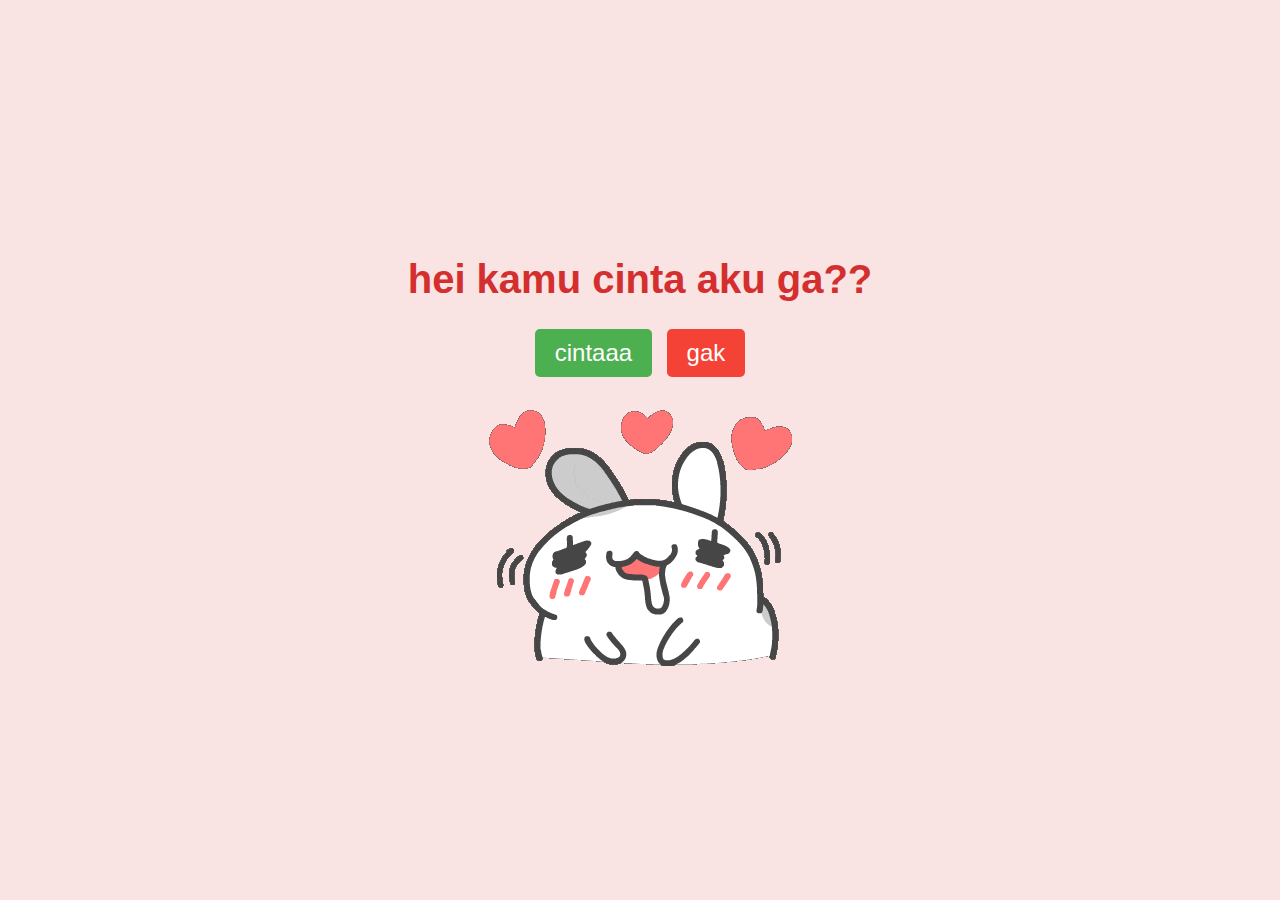
<file: index.html>
<!DOCTYPE html>
<html lang="en">
<head>
    <meta charset="UTF-8">
    <meta name="viewport" content="width=device-width, initial-scale=1.0">
    <title>ical and pirre</title>
    <link rel="stylesheet" href="style.css">
</head>
<body>
    <div class="container">
        <h1>hei kamu cinta aku ga??</h1>
        <div class="buttons">
            <button class="cinta-button" onclick="handleYesClick()">cintaaa</button>
            <button class="gak-button" onclick="handleNoClick()">gak</button>
        </div>
        <div class="gif_container">
            <img src="heart.gif" alt="capoo GIF">
        </div>
    </div>
    <script src="script.js"></script>
</body>
</html>
</file>
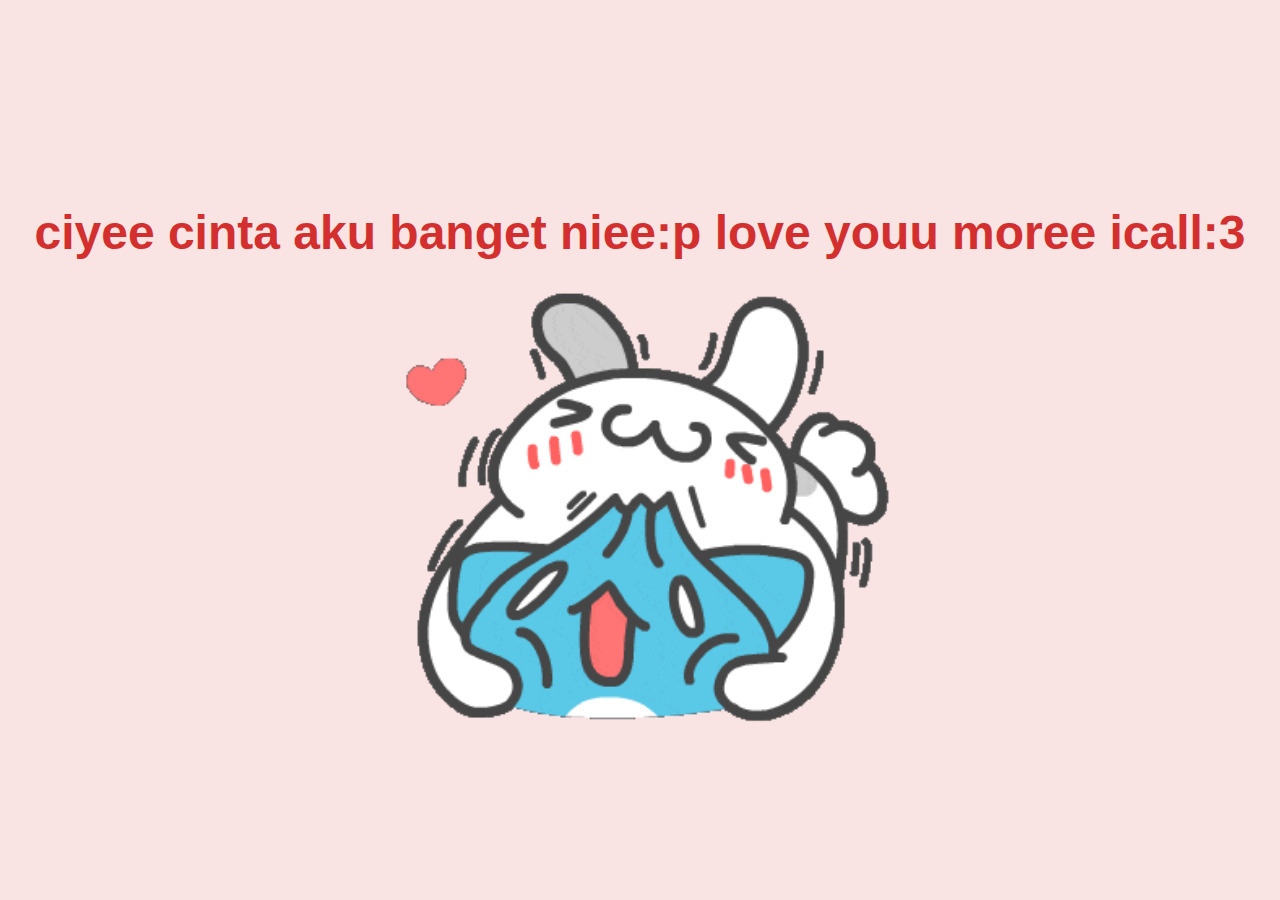
<file: cinta_pages.html>
<!DOCTYPE html>
<html lang="en">
<head>
    <meta charset="UTF-8">
    <meta name="viewport" content="width=device-width, initial-scale=1.0">
    <title>ical and pirre</title>
    <link rel="stylesheet" href="./cinta_style.css">
</head>
<body>
    <div class="container">
        <h1 class="header_text">ciyee cinta aku banget niee:p love youu moree icall:3</h1>
        <div class="gif_container">
            <img src="capoo.gif" alt="ayam gif">
        </div>
    </div>
</body>
</html>
</file>
<file: style.css>
body {
    display: flex;
    justify-content: center;
    align-items: center;
    height: 100vh;
    margin: 0;
    background-color: #f9e3e3;
    font-family: 'Arial', sans-serif;
    flex-direction: column;
  }
  
  .container {
    text-align: center;
  }
  
  h1 {
    font-size: 2.5em;
    color: #d32f2f;
  }
  
  .buttons {
    margin-top: 20px;
  }
  
  .cinta-button {
    font-size: 1.5em;
    padding: 10px 20px;
    margin-right: 10px;
    background-color: #4caf50;
    color: white;
    border: none;
    border-radius: 5px;
    cursor: pointer;
  }
  
  .gak-button {
    font-size: 1.5em;
    padding: 10px 20px;
    background-color: #f44336;
    color: white;
    border: none;
    border-radius: 5px;
    cursor: pointer;
  }
  
  .gif_container img {
    max-width: 100%;
    height: auto;
    border-radius: 10px;
    margin-top: 20px;
  }
</file>
<file: cinta_style.css>
body {
    display: flex;
    justify-content: center;
    align-items: center;
    height: 100vh;
    margin: 0;
    background-color: #f9e3e3;
    font-family: 'Arial', sans-serif;
}

.container {
    text-align: center;
}

.header_text {
    font-size: 3em;
    color: #d32f2f;
}

.gif_container img {
    width: 100%; 
    max-width: 500px; 
    height: auto; 
}
</file>
